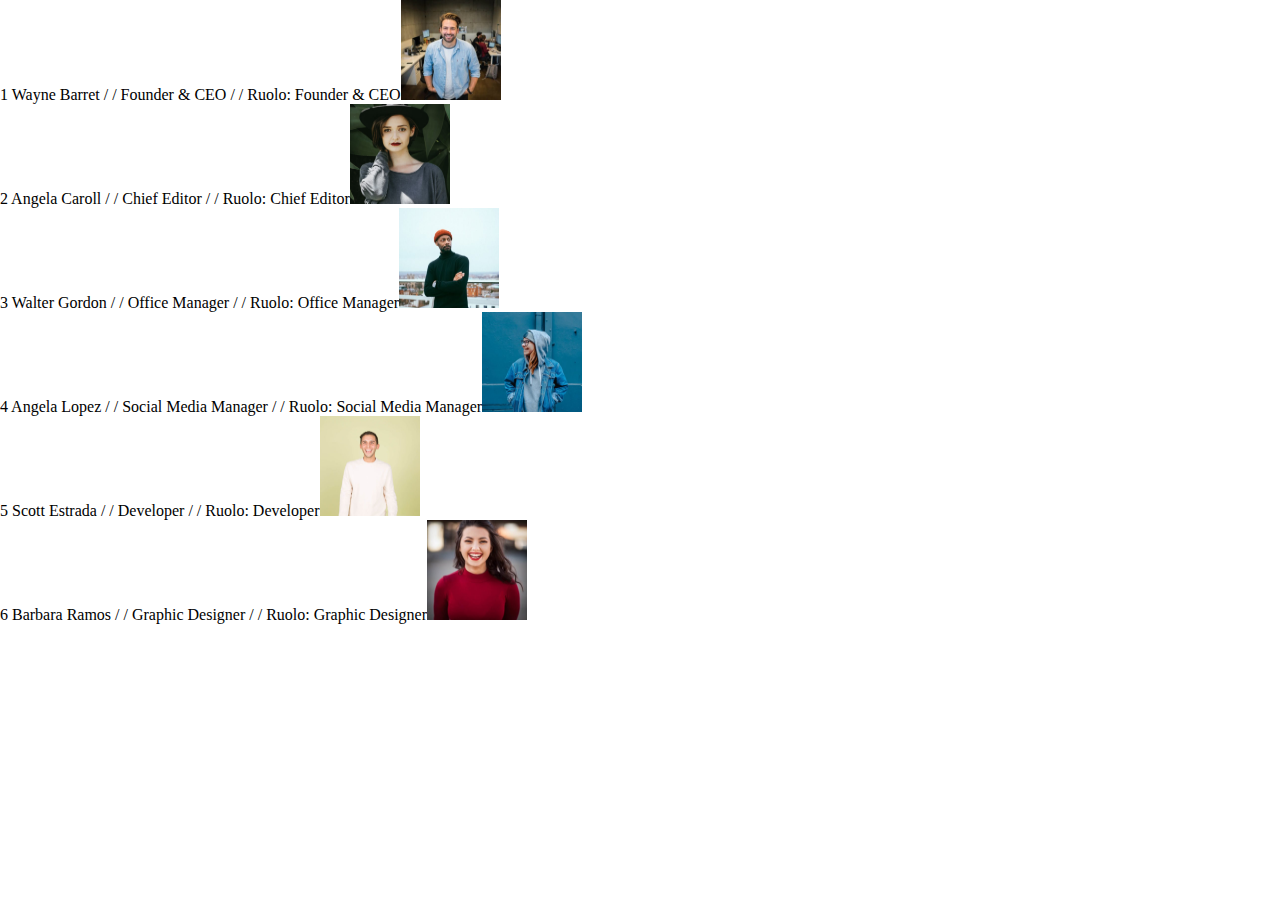
<file: index.html>
<!DOCTYPE html>
<html lang="en">
<head>
    <meta charset="UTF-8">
    <meta name="viewport" content="width=device-width, initial-scale=1.0">
    <link href="https://cdn.jsdelivr.net/npm/bootstrap@5.0.2/dist/css/bootstrap.min.css" rel="stylesheet" integrity="sha384-EVSTQN3/azprG1Anm3QDgpJLIm9Nao0Yz1ztcQTwFspd3yD65VohhpuuCOmLASjC" crossorigin="anonymous">
    <link rel="stylesheet" href="css/style.css">
    <title>Our Team</title>
</head>
<body>
    <div id="boh">
        
    </div>
    <script type="text/javascript" src="js/script.js"></script>
</body>
</html>
</file>
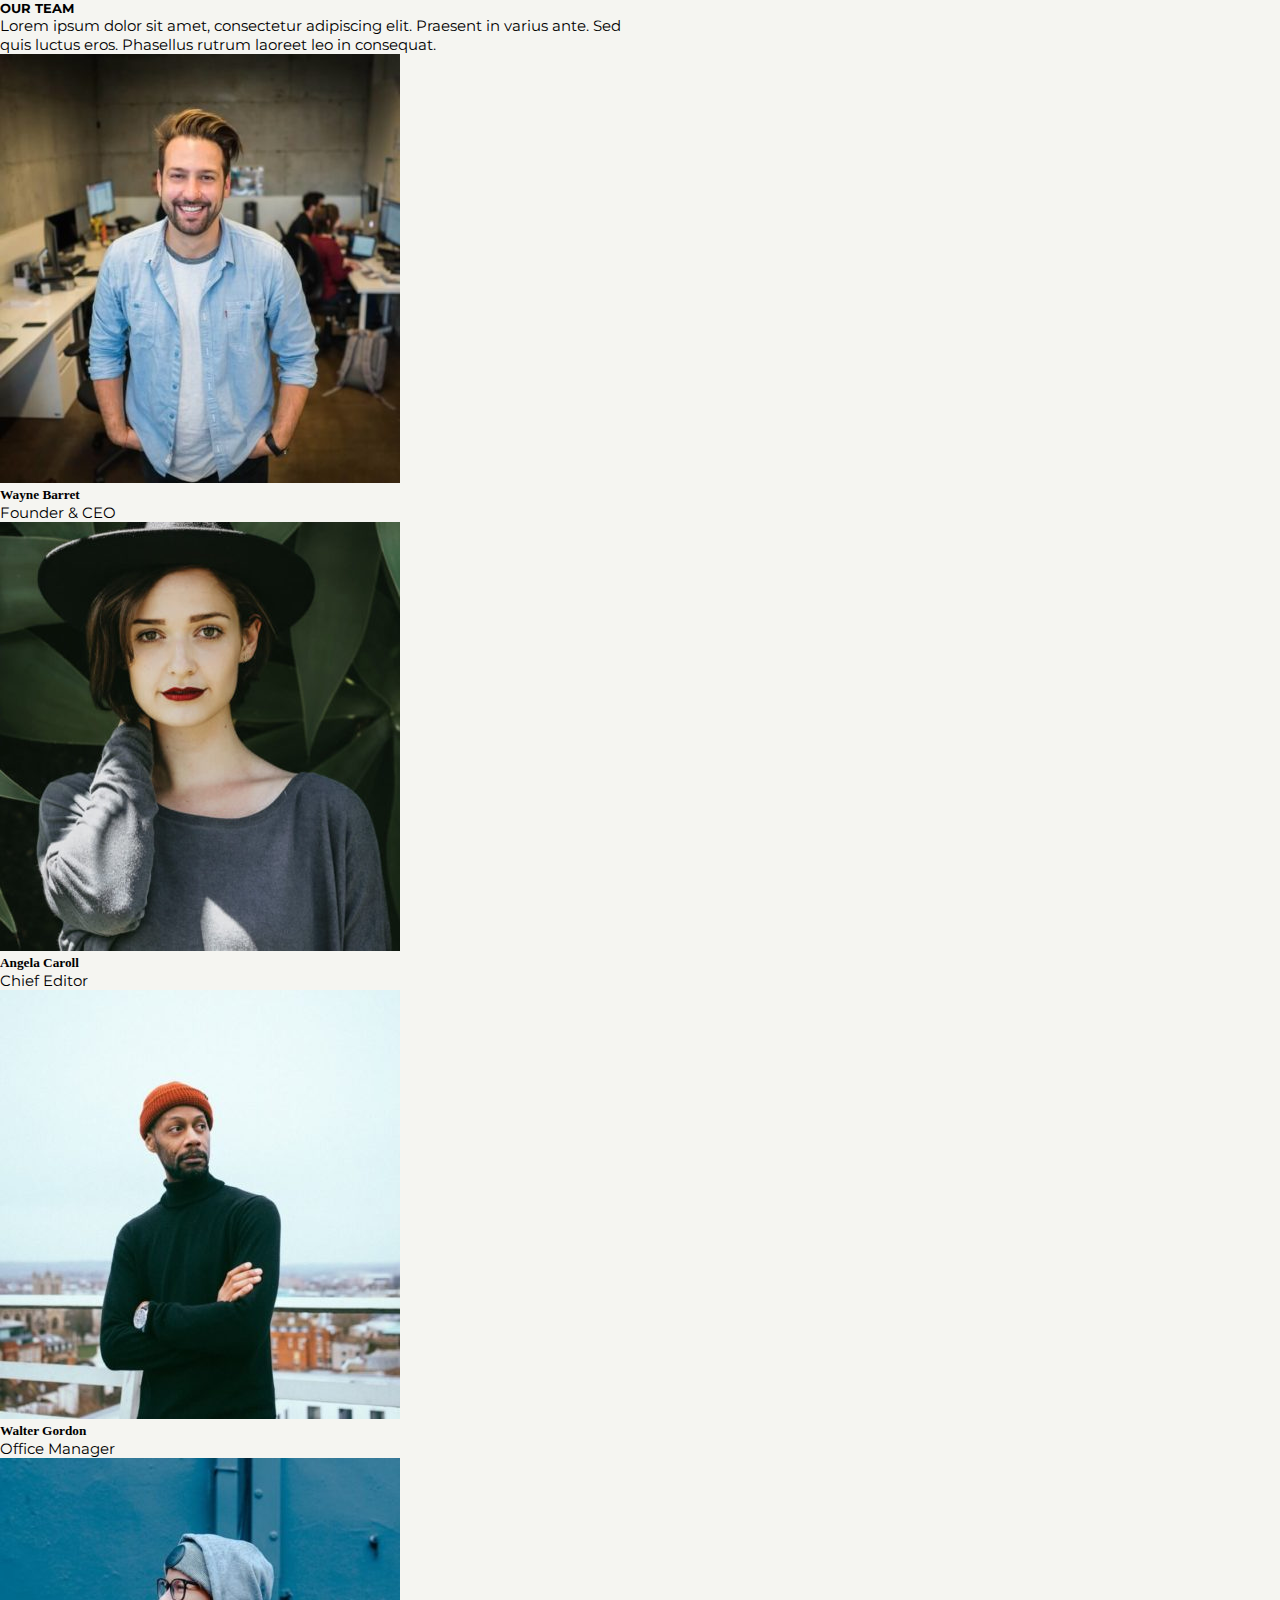
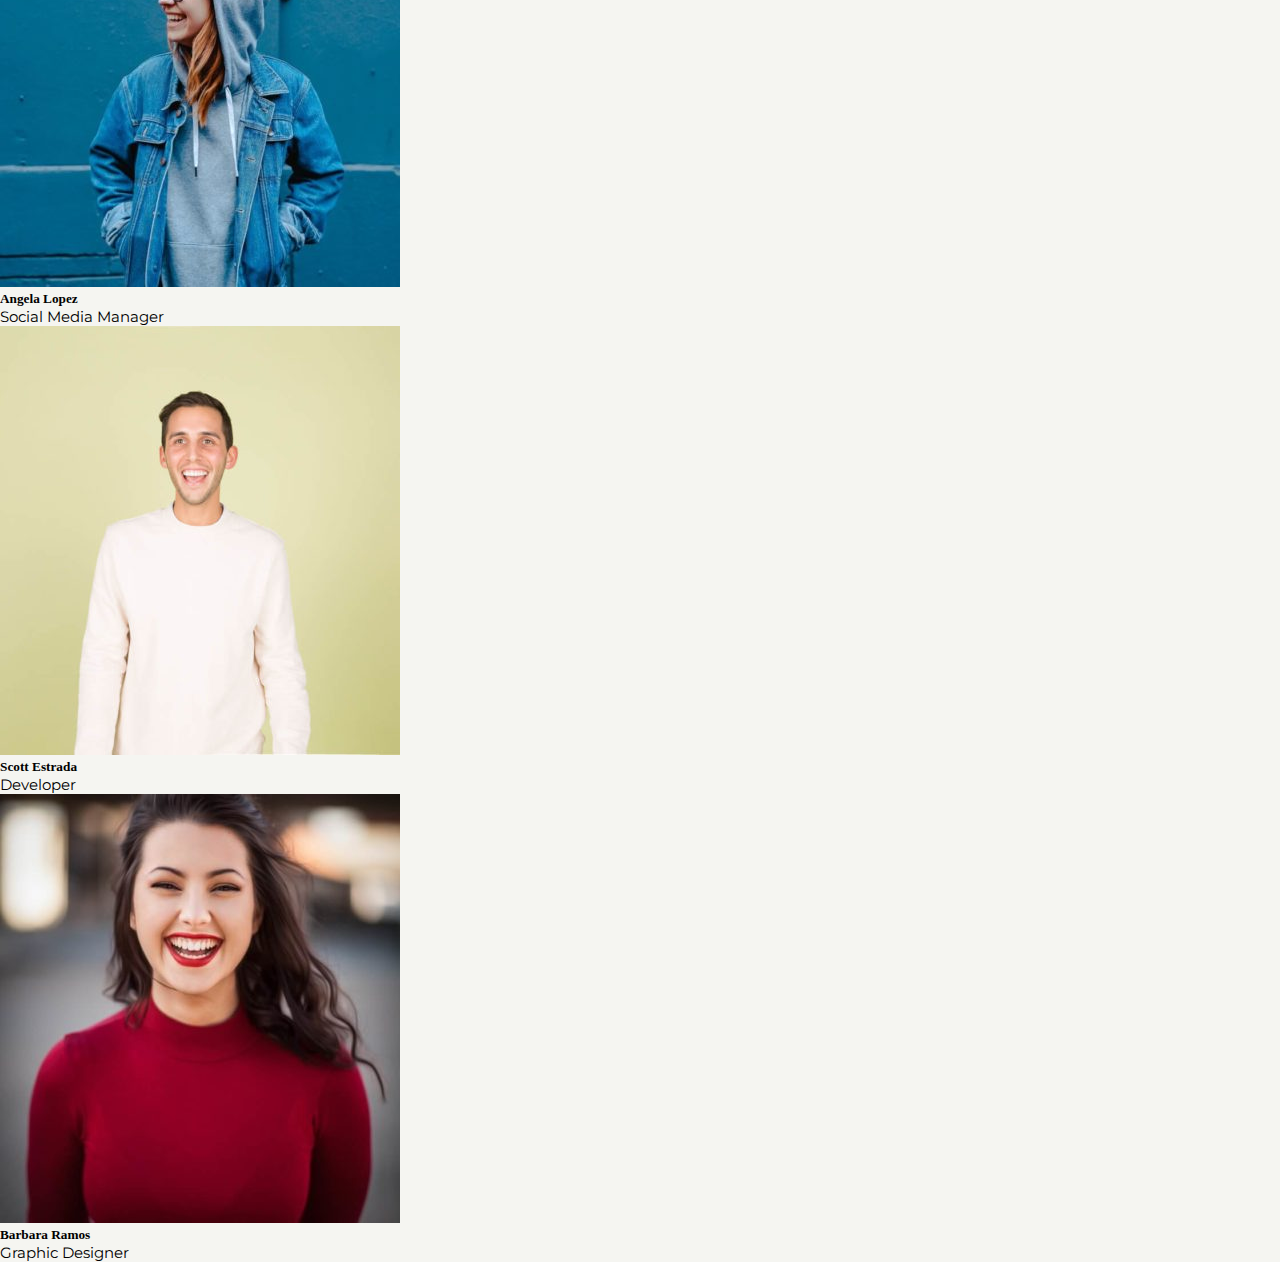
<file: bonus/index.html>
<!DOCTYPE html>
<html lang="en">
<head>
    <meta charset="UTF-8">
    <meta name="viewport" content="width=device-width, initial-scale=1.0">
    <link rel="preconnect" href="https://fonts.googleapis.com">
  <link rel="preconnect" href="https://fonts.gstatic.com" crossorigin>
  <link href="https://fonts.googleapis.com/css2?family=Montserrat:ital,wght@0,100;0,200;0,300;0,400;0,500;0,600;0,700;0,800;0,900;1,100;1,200;1,300;1,400;1,500;1,600;1,700;1,800;1,900&display=swap" rel="stylesheet">
    <link href="https://cdn.jsdelivr.net/npm/bootstrap@5.0.2/dist/css/bootstrap.min.css" rel="stylesheet" integrity="sha384-EVSTQN3/azprG1Anm3QDgpJLIm9Nao0Yz1ztcQTwFspd3yD65VohhpuuCOmLASjC" crossorigin="anonymous">
    <link rel="stylesheet" href="css/style.css">
    <title>Our Team</title>
</head>
<body>
    <div class="container pt-4 pb-4">
      <h5 class="text-center">OUR TEAM</h5>
      <p class="text-center lh-lg"> Lorem ipsum dolor sit amet, consectetur adipiscing elit. Praesent in varius ante. Sed <br> quis luctus eros. Phasellus rutrum laoreet leo in consequat.</p>
      <div id="boh" class="row g-4 gap-1 justify-content-center mt-4">
          
          
      </div>
    </div>
    <script type="text/javascript" src="js/script.js"></script>
</body>
</html>
</file>
<file: css/style.css>
*{
    box-sizing: border-box;
    padding: 0;
    margin: 0;
}
.image{
    width: 100px;
    height: 100px;
}
</file>
<file: bonus/css/style.css>
*{
    box-sizing: border-box;
    padding: 0;
    margin: 0;
    font-family: 'Montserrat', sans-serif;
}
body{
    background-color: #f5f5f1;
}
.image{
    width: 100px;
    height: 100px;
}
p{
    font-size: 15px;
}
.card-body h5{
    font-family: Georgia, 'Times New Roman', Times, serif;
}
.card-text p{
    font-size: 0.7rem;
}
</file>
